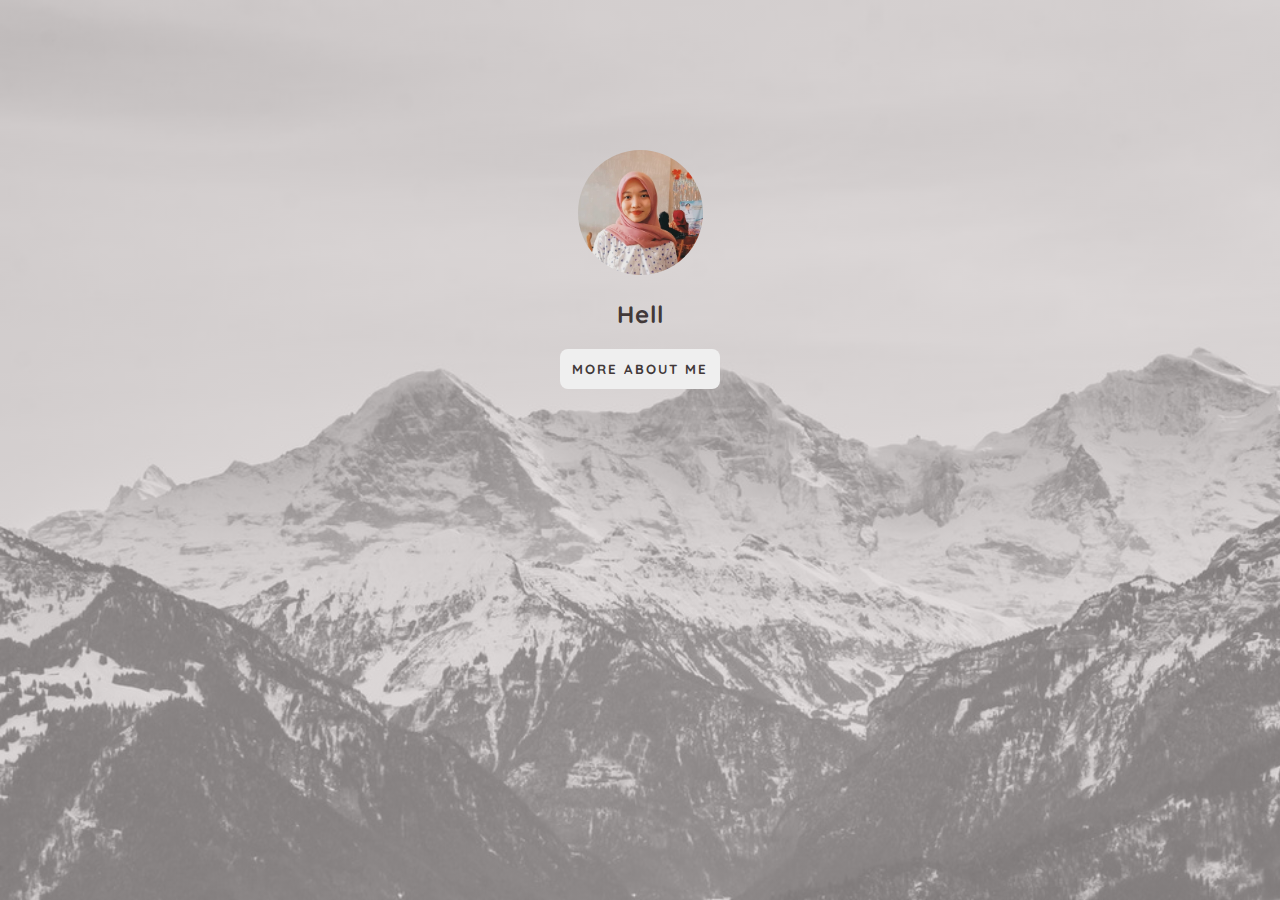
<file: index.html>
<!DOCTYPE html>
<html lang="en">
<head>
    <meta charset="UTF-8">
    <meta http-equiv="X-UA-Compatible" content="IE=edge">
    <meta name="viewport" content="width=device-width, initial-scale=1.0">
    <title>Portfolio</title>
    <link rel="stylesheet" href="style.css">
</head>
<body>
    <div class="jumbotron">
        <div class="profile">
            <div class="img-profile">
                <img src="./image/aq.jpeg" alt="Nadya Mumtazah">
            </div>
            <div class="name">
                <h1 class="typing"></h1>
            </div>
            <div class="button">
                <button class="btn"><a href="./main/main.html">MORE ABOUT ME</a></button>
            </div>
        </div>
    </div>
    <script src="./script.js"></script>
</body>
</html>
</file>
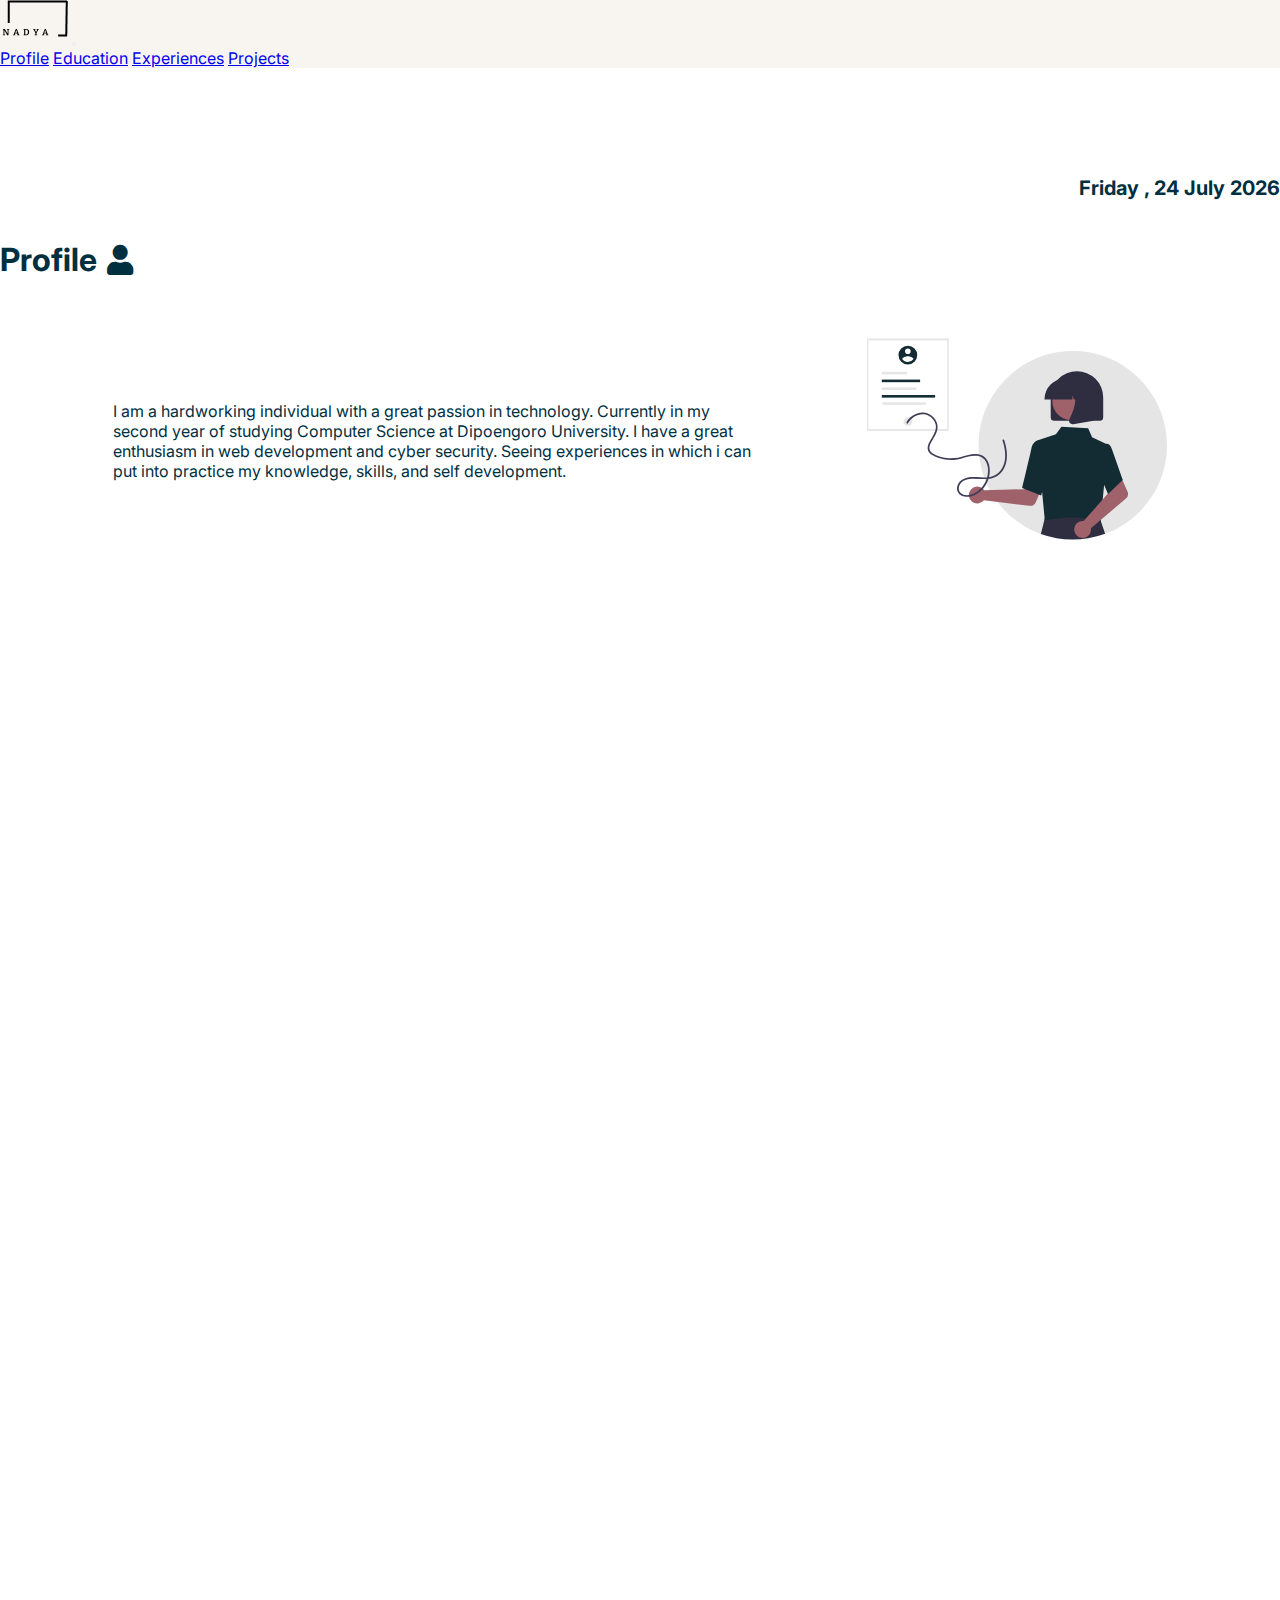
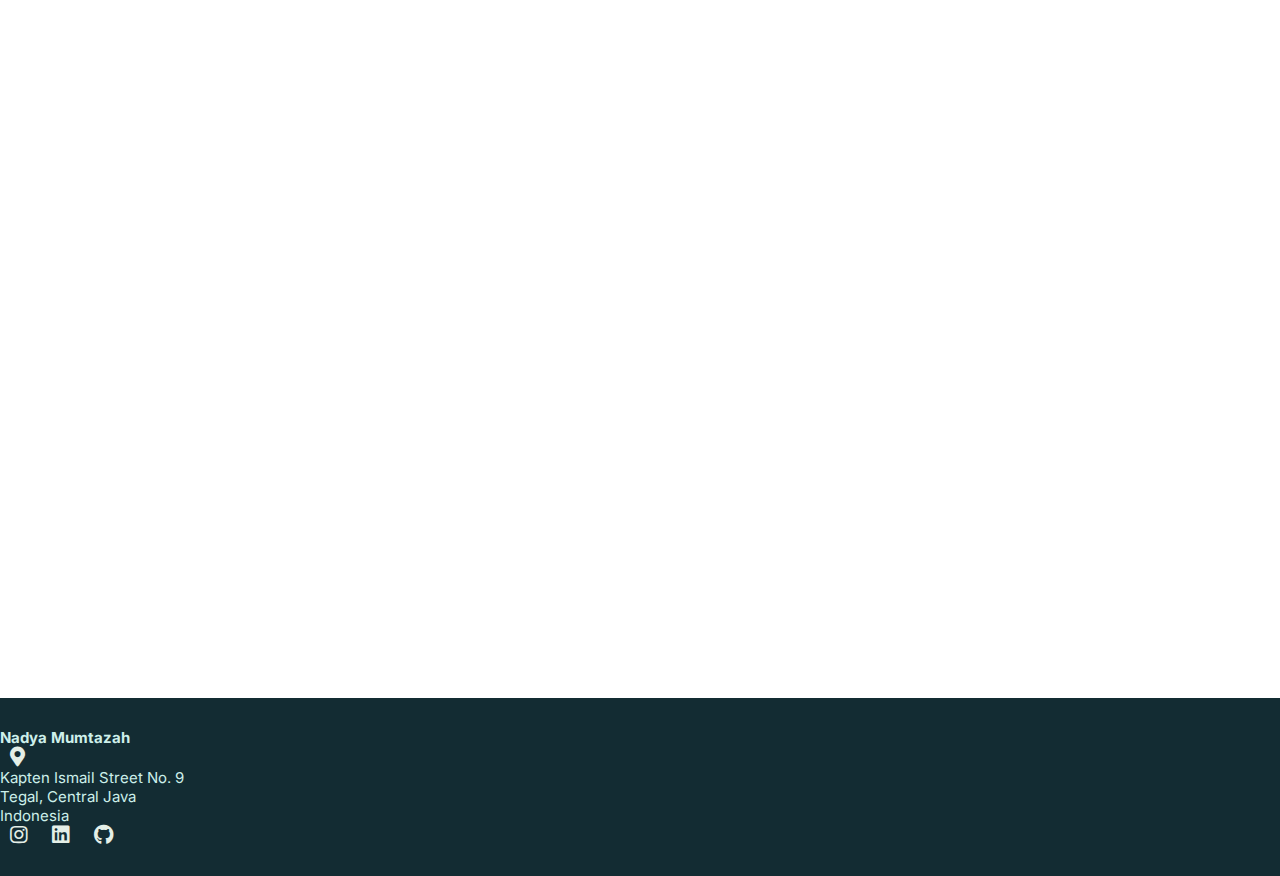
<file: main/main.html>
<!DOCTYPE html>
<html lang="en">
<head>
    <meta charset="UTF-8">
    <meta http-equiv="X-UA-Compatible" content="IE=edge">
    <meta name="viewport" content="width=device-width, initial-scale=1.0">
    <title>Portfolio | Main</title>

    <!-- my CSS -->
    <link rel="stylesheet" href="main.css">

    <!-- bootstrap CSS -->
    <link href="https://cdn.jsdelivr.net/npm/bootstrap@5.1.0/dist/css/bootstrap.min.css" rel="stylesheet" integrity="sha384-KyZXEAg3QhqLMpG8r+8fhAXLRk2vvoC2f3B09zVXn8CA5QIVfZOJ3BCsw2P0p/We" crossorigin="anonymous">
    
    <!-- font awesome -->
    <link rel="stylesheet" href="../font-awesome/css/all.min.css">


</head>
<body>
    <nav class="navbar navbar-expand-lg navbar-light fixed-top">
        <div class="container">
            <img src="../image/fix brandd.png" alt="">
          <!-- <a class="navbar-brand" href="#">Nadya</a> -->
          <button class="navbar-toggler" type="button" data-bs-toggle="collapse" data-bs-target="#navbarNavAltMarkup" aria-controls="navbarNavAltMarkup" aria-expanded="false" aria-label="Toggle navigation">
            <span class="navbar-toggler-icon"></span>
          </button>
          <div class="collapse navbar-collapse" id="navbarNavAltMarkup">
            <div class="navbar-nav ms-auto">
              <a class="nav-link active" aria-current="page" href="#profile">Profile</a>
              <a class="nav-link" href="#education">Education</a>
              <a class="nav-link" href="#experiences">Experiences</a>
              <a class="nav-link" href="#projects">Projects</a>
            </div>
          </div>
        </div>
    </nav>
    
    <!-- main -->
    <div class="container">
        <h4 class="date"></h4>
        <!-- profile -->
        <section id="profile">
            <div class="content profile">
                <div class="header">
                    <h1>Profile</h1>
                    <i class="fas fa-user"></i>
                </div>
                <div class="illustration">
                    <div class="text">
                        <p>I am a hardworking individual with a great passion in technology.
                            Currently in my second year of studying Computer Science at Dipoengoro University.
                            I have a great enthusiasm in web development and cyber security.
                            Seeing experiences in which i can put into practice my knowledge, skills, and self development. 
                        </p>
                    </div>
                    <div class="img-illustration">
                        <img src="../image/personal info.svg" alt="">
                    </div>
                </div>
            </div>
        </section>

        <!-- education -->
        <section id="education">
            <div class="content reveal">
                <div class="header">
                    <h1>Education</h1> 
                    <i class="fas fa-university"></i>   
                </div>
                <div class="illustration education-track">
                    <div class="track">
                        <div class="edu-track">
                            <h3>Diponegoro University</h3>
                            <p>Computer Science | 2020 - now</p>
                            <p>GPA : 3.76</p>
                        </div>
                        <div class="edu-track">
                            <h3>SMA N 1 Tegal</h3>
                            <p>Science and Mathematics | 2017 - 2020</p>
                        </div>
                    </div>
                    <div class="img-illustration">
                        <img src="../image/education.svg" alt="">
                    </div>
                </div>
            </div>
        </section>

        <!-- skills and experiences -->
        <section id="experiences">
            <div class="content reveal">
                <div class="header">
                    <h1>Skills and Experiences</h1>
                </div>
                <!-- skills -->
                <div class="container">
                    <div class="row skills text-center reveal">
                        <div class="col-md skill">
                            <i class="fab fa-html5"></i>
                            <h5>HTML</h5>
                        </div>
                        <div class="col-md skill">
                            <i class="fab fa-css3-alt"></i>
                            <h5>CSS</h5>
                        </div>
                        <div class="col-md skill">
                            <i class="fab fa-js-square"></i>
                            <h5>Javascript</h5>
                        </div>
                        <div class="col-md skill">
                            <i class="fab fa-bootstrap"></i>
                            <h5>Bootstrap</h5>
                        </div>
                    </div>
                    <!-- experiences -->
                    <div class="row experiences reveal">
                        <div class="col-lg-4">
                            <div class="card">
                                <div class="card-body">
                                    <h5>Peserta Bootcamp Camp 404| 2020 - 2021</h5>
                                    <ul>
                                        <li>Modul Pemrograman Web Dasar</li>
                                        <li>UI/UX Design</li>
                                        <li>Microsoft Excel VBA</li>
                                    </ul>
                                </div>
                            </div>
                        </div>
                        <div class="col-lg-4">
                            <div class="card">
                                <div class="card-body">
                                    <h5>Progate Online Course | 2020 - 2021</h5>
                                    <ul>
                                        <li>Modul Pengembangan Web</li>
                                        <li>Python</li>
                                        <li>Command Prompt</li>
                                    </ul>
                                </div>
                            </div>
                        </div>
                        <div class="col-lg-4">
                            <div class="card">
                                <div class="card-body">
                                    <h5>Dicoding Online Course | 2021</h5>
                                    <ul>
                                        <li>Dasar Pengembangan Web</li>
                                        <li>Belajar Membuat Front End Web untuk pemula</li>
                                        <li>Belajar Dasar AWS Cloud</li>
                                    </ul>
                                </div>
                            </div>
                        </div>
                        <div class="col-lg-4">
                            <div class="card">
                                <div class="card-body">
                                    <h5>Kronik Filmedia | 2021 - now</h5>
                                    <ul>
                                        <li>Public Relation</li>
                                        <li>Appreciation Division</li>
                                    </ul>
                                </div>
                            </div>
                        </div>
                        <div class="col-lg-4">
                            <div class="card">
                                <div class="card-body">
                                    <h5>Gemastik | 2021</h5>
                                    <ul>
                                        <li>Divisi Karya Tulis Ilmiah Tim MiawIF dengan judul <i>"Implementasi Hybrid Cryptosystem Menggunakan 
                                            Gabungan Algoritma DES dan RSA Guna Meningkatkan Keamanan Data Rekam Medis Pasien"</i> 
                                        </li>
                                    </ul>
                                </div>
                            </div>
                        </div>
                    </div>
                </div>
            </div>
        </section>


        <!-- projects -->
        <section id="projects">
            <div class="content reveal">
                <div class="header">
                    <h1>Projects</h1>
                    <i class="fas fa-laptop-code"></i>
                </div>
                <div class="row text-center">
                    <div class="col-md-4">
                        <div class="card">
                            <!-- <img src="../image/clipboard.jpg" class="img-thumbnail"alt="Clipboard Landing Page" style="width: 100%;"> -->
                            <div class="card-body">
                              <p class="card-text">Some quick example text to build on the card title and make up the bulk of the card's content.</p>
                            </div>
                        </div>
                    </div>
                    <div class="col-md-4">
                        <div class="card">
                            <!-- <img src="../image/countdown.png" class="card-img-top" alt="..."> -->
                            <div class="card-body">
                              <p class="card-text">Some quick example text to build on the card title and make up the bulk of the card's content.</p>
                            </div>
                        </div>
                    </div>
                    <div class="col-md-4">
                        <div class="card">
                            <!-- <img src="../image/countdown.png" class="card-img-top" alt="..."> -->
                            <div class="card-body">
                              <p class="card-text">Some quick example text to build on the card title and make up the bulk of the card's content.</p>
                            </div>
                        </div>
                    </div>
                    <div class="col-md-4">
                        <div class="card">
                            <!-- <img src="../image/countdown.png" class="card-img-top" alt="..."> -->
                            <div class="card-body">
                              <p class="card-text">Some quick example text to build on the card title and make up the bulk of the card's content.</p>
                            </div>
                        </div>
                    </div>
                </div>
            </div>
        </section>
    </div>

    <section id="footer">
        <footer>
            <div class="container text-white">
                <div class="row">
                    <h4>Nadya Mumtazah</h4>
                </div>
                <div class="row mt-3 align-items-end justify-content-around">
                    <div class="col-md-8">
                        <div class="row">
                            <div class="col-md-1 location-icon">
                                <i class="fas fa-map-marker-alt"></i>
                            </div>
                            <div class="col-md-7">
                                <p>Kapten Ismail Street No. 9 <br> Tegal, Central Java <br>Indonesia</p>
                            </div>
                        </div>
                    </div>
                    <div class="col-md-3">
                        <ul class="contact">
                            <li><a href="https://www.instagram.com/nadyamumtazah_"><i class="fab fa-instagram"></i></a></li>
                            <li><a href="https://www.linkedin.com/in/nadya-mumtazah-662519206"><i class="fab fa-linkedin"></i></a></li>
                            <li><a href="https://www.github.com/NadyaMumtazah"><i class="fab fa-github"></i></a></li>
                        </ul>
                    </div>
                </div>
            </div>
        </footer>
    </section>

    <script src="https://cdn.jsdelivr.net/npm/bootstrap@5.1.0/dist/js/bootstrap.bundle.min.js" integrity="sha384-U1DAWAznBHeqEIlVSCgzq+c9gqGAJn5c/t99JyeKa9xxaYpSvHU5awsuZVVFIhvj" crossorigin="anonymous"></script>
    <script src="main.js"></script>
</body>
</html>
</file>
<file: style.css>
@import url('https://fonts.googleapis.com/css2?family=Quicksand&display=swap');

* {
    margin: 0;
    padding: 0;
    box-sizing: border-box;
}
:root {
    --fontColor: rgb(66, 57, 57); 
    --fontFam: 'Quicksand';
}
body {
    font-family: var(--fontFam);
    animation: fadein 2s;
}
.jumbotron {
    background: url(./image/4.jpg);
    background-size: cover;
    position: relative;
    height: 100vh;
    animation: fadein 2s;
}
.jumbotron::after {
    content: '';
    display: block;
    width: 100%;
    height: 100%;
    position: absolute;
    background-image: linear-gradient(to top, rgba(209, 201, 201, 0.6), rgba(209,201,201,0.6));
    top: 0;
}
.profile {
    text-align: center;
    position: relative;
    z-index: 1;
}
.img-profile img{
    margin-top: 150px;
    border-radius: 50%;
    width: 125px;
    height: 125px;
}
.name {
    text-align: center;
    width: 100%;
    margin: 20px auto;
    color: var(--fontColor);
    letter-spacing: 1px;
    font-size: 12px;
}
.btn {
    padding: 12px;
    border: none;
    outline: none;
    border-radius: 8px;
    font-family: var(--fontFam);
    letter-spacing: 2px;
    font-weight: 700;
}
.btn a {
    text-decoration: none;
    color: var(--fontColor);
}
.btn:hover {
    cursor: pointer;
    background-color: #EEEEEE;
}

@media (max-width: 992px) {
    .name {
        font-size: 30px;
    }
}

@keyframes fadein {
    from{
        opacity: 0;
    }
    to {
        opacity: 1;
    }
}
</file>
<file: main/main.css>
@import url('https://fonts.googleapis.com/css2?family=Poppins&display=swap');
@import url('https://fonts.googleapis.com/css2?family=Inter:wght@300;400&display=swap');

* {
    margin: 0;
    padding: 0;
    box-sizing: border-box;
}
:root {
    --fontFam : 'Inter';
    --bodyColor : #00303F;
}
body {
    color: var(--bodyColor);
    font-family: var(--fontFam);
    animation: fadein 3s;
}
nav {
    font-family: var(--fontFam);
}
.date {
    padding-top: 12vh;
    text-align: right;
    font-size: 12px;
}

/* image size*/
.content img {
    width: 300px;
    height: 300px;
}

/* main */
.content {
    text-align: center;
}
.profile, .reveal {
    transform: translateY(50px);
    opacity: 0;
    transition: 2s all ease-in-out;
}
.header {
    margin-top: 30px;
    display: flex;
    align-items: center;
    justify-content: center;
}
.header i{
    font-size: 30px;
    padding-left: 10px;
}
.illustration {
    display: flex;
    flex-direction: column-reverse;
}
.edu-track {
    margin: 5px 0px;
}
.skills, .experiences {
    padding-top: 30px;
}
.skills i {
    font-size: 70px;
}
.skill {
    padding-top: 20px;
}
.card {
    margin-top: 20px;
}
footer {
    margin-top: 50px;
    padding: 30px 0px;
    width: 100%;
    background-color: #132C33;
    color: #CDF0EA;
    font-family: var(--fontFam);
    font-size: 15px;
}
footer i {
    font-size: 20px;
    padding: 0px 10px;
    color: #E4EFE7;
}
footer i:hover {
    color: #AAAAAA;
}
footer ul {
    list-style: none;
}
.contact li {
    display: inline-block;
}



/* Desktop version */
@media (min-width: 992px) {
    nav {
        background-color: #F8F5F1;
    }
    .date {
        font-size: 20px;
    }
    .content {
        text-align: left;
        align-items: center;
    }
    .header {
        padding: 10px 0px;
        justify-content: flex-start;
    }
    .illustration {
        flex-direction: row;
        justify-content: space-evenly;
        align-items: center;
    }
    .education-track {
        flex-direction: row-reverse;
    }
    .text {
        width: 50%;
    }
    
}

@keyframes fadein {
    from {
        opacity: 0;
    }
    to {
        opacity: 1;
    }
}
.nav-active {
    transition: transform 0.5s ease-in;
    transform: translateX(0%);
}
.content-appear {
    transform: translateY(0px);
    opacity: 1;
}
</file>
